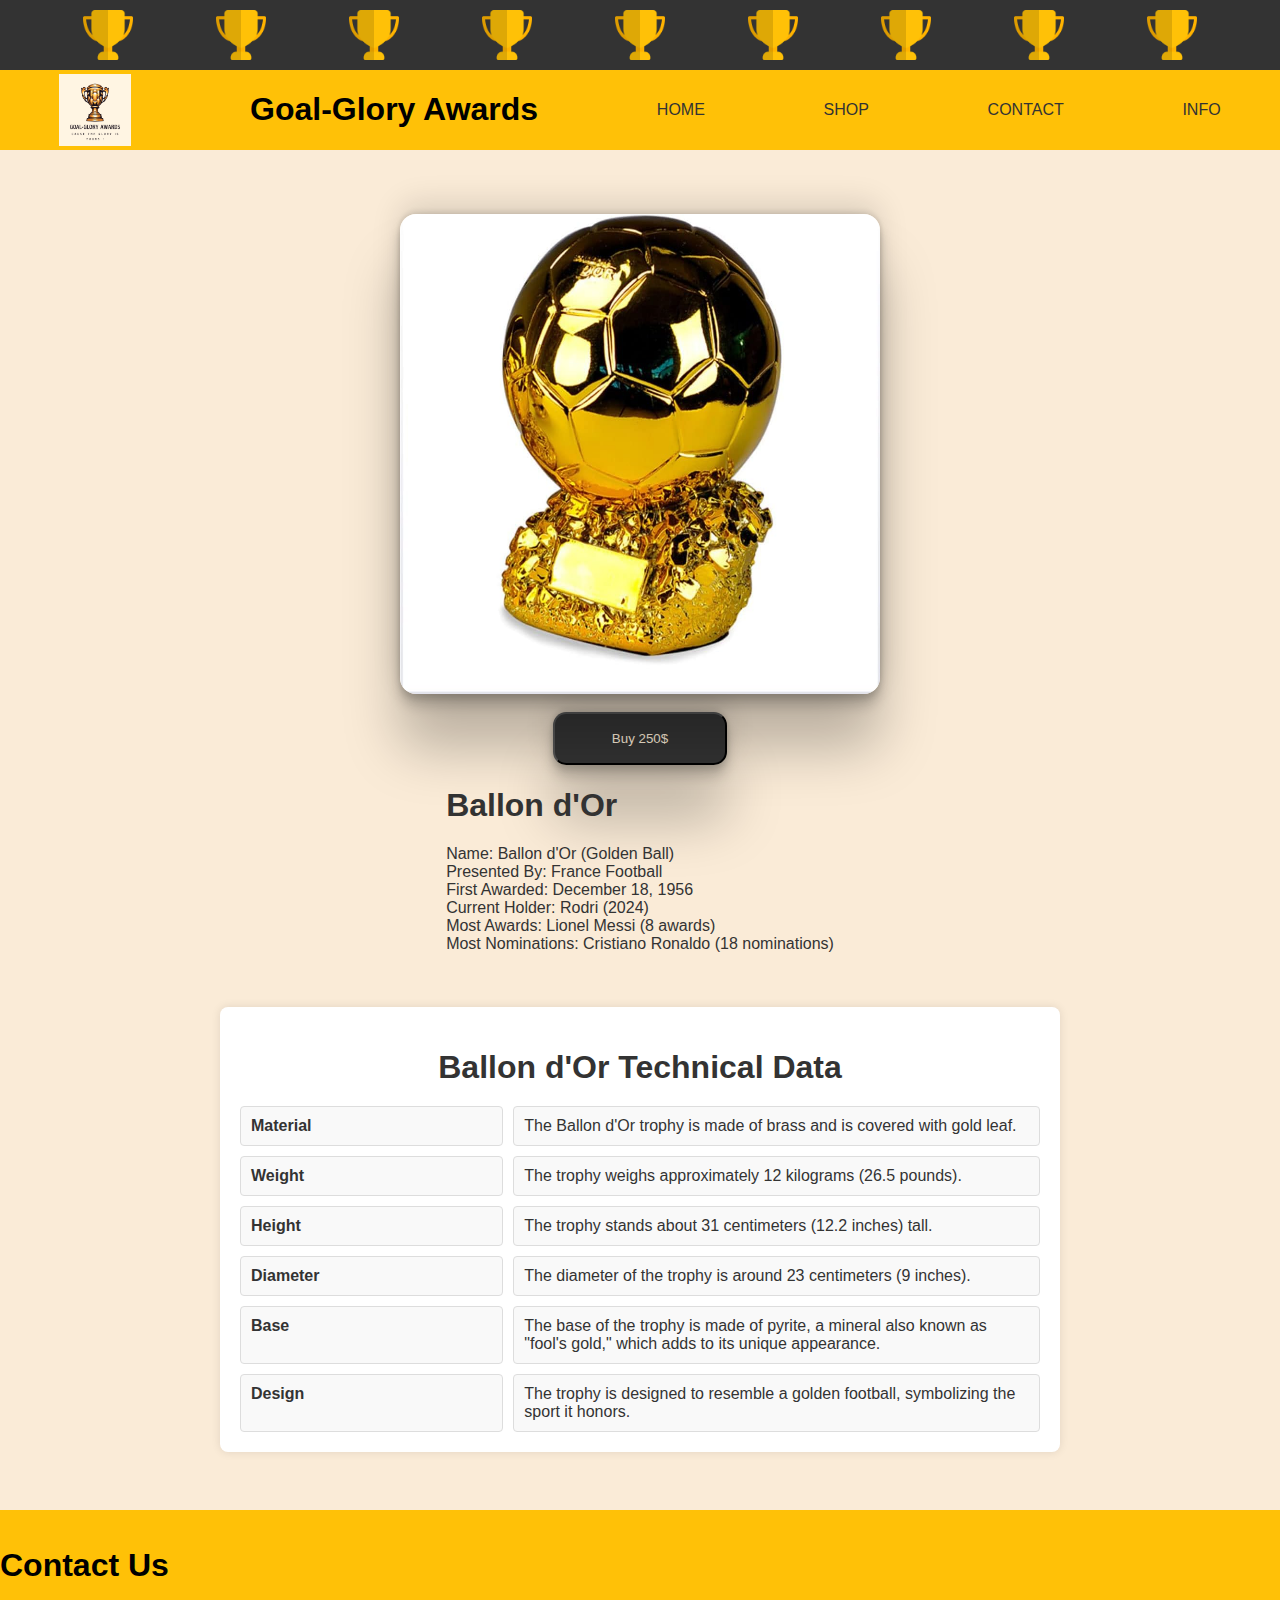
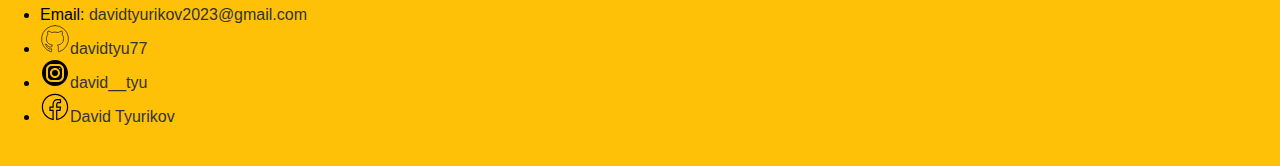
<file: ballon-dor.html>
<!DOCTYPE html>
<html lang="en">

<head>
    <meta charset="UTF-8">
    <meta name="viewport" content="width=device-width, initial-scale=1.0">
    <title>Document</title>
    <link rel="stylesheet" href="ballon-dor.css">
</head>

<body class="body-ballon-dor">
    <nav class="navbar"> <img src="./images/trophy.png" alt="Trophy Logo"> <img src="./images/trophy.png"
            alt="Trophy Logo"> <img src="./images/trophy.png" alt="Trophy Logo"> <img src="./images/trophy.png"
            alt="Trophy Logo"> <img src="./images/trophy.png" alt="Trophy Logo"> <img src="./images/trophy.png"
            alt="Trophy Logo"> <img src="./images/trophy.png" alt="Trophy Logo">
        <img src="./images/trophy.png" alt="Trophy Logo"> <img src="./images/trophy.png" alt="Trophy Logo">
    </nav>
    <nav class="navbar-pages">
        <img src="./images/goal-glory awards.png" alt="Goal-Glory Logo" class="logo-img">
        <h1 class="heading">Goal-Glory Awards</h1>
        <a href="./index.html">HOME</a><a href="./index.html#shop">SHOP</a><a href="#contact">CONTACT</a><a
            href="./info.html">INFO</a>
    </nav>
    <div class="ballon-dor-product-page">
        <img src="./images/61wjlT3EXQL._AC_SL1000_.jpg" alt="Ballon Dor Picture" class="ballon-dor-picture">
        <br>
        <button>Buy 250$</button>
        <div class="review-ballon-dor">
            <h1>Ballon d'Or</h1>
            <p>Name: Ballon d'Or (Golden Ball)
                <br>
                Presented By: France Football
                <br>
                First Awarded: December 18, 1956
                <br>
                Current Holder: Rodri (2024)
                <br>
                Most Awards: Lionel Messi (8 awards)
                <br>
                Most Nominations: Cristiano Ronaldo (18 nominations)
            </p>
        </div>
        <br>
        <div class="grid-state">
            <h1>Ballon d'Or Technical Data</h1>
            <div class="grid-table">
                <div class="grid-item"><strong>Material</strong></div>
                <div class="grid-item">The Ballon d'Or trophy is made of brass and is covered with gold leaf.</div>
                <div class="grid-item"><strong>Weight</strong></div>
                <div class="grid-item">The trophy weighs approximately 12 kilograms (26.5 pounds).</div>
                <div class="grid-item"><strong>Height</strong></div>
                <div class="grid-item">The trophy stands about 31 centimeters (12.2 inches) tall.</div>
                <div class="grid-item"><strong>Diameter</strong></div>
                <div class="grid-item">The diameter of the trophy is around 23 centimeters (9 inches).</div>
                <div class="grid-item"><strong>Base</strong></div>
                <div class="grid-item">The base of the trophy is made of pyrite, a mineral also known as "fool's
                    gold," which adds to its unique appearance.</div>
                <div class="grid-item"><strong>Design</strong></div>
                <div class="grid-item">The trophy is designed to resemble a golden football, symbolizing the sport
                    it honors.</div>
            </div>
        </div>
    </div>
    <footer>
        <div class="footer-social">
            <h1 id="contact">Contact Us</h1>
            <ul class="social-links">
                <li>Email: <a href="mailto:davidtyurikov2023@gmail.com">davidtyurikov2023@gmail.com</a></li>
                <li><a href="https://github.com/davidtyu77"><svg width="30px" height="30px" viewBox="0 0 48 48"
                            id="Layer_2" data-name="Layer 2" xmlns="http://www.w3.org/2000/svg">
                            <defs>
                                <style>
                                    .cls-1 {
                                        fill: none;
                                        stroke: #000000;
                                        stroke-linecap: round;
                                        stroke-linejoin: round;
                                        fill-rule: evenodd;
                                    }
                                </style>
                            </defs>
                            <path class="cls-1"
                                d="M24,2.5a21.5,21.5,0,0,0-6.8,41.9c1.08.2,1.47-.46,1.47-1s0-1.86,0-3.65c-6,1.3-7.24-2.88-7.24-2.88A5.7,5.7,0,0,0,9,33.68c-1.95-1.33.15-1.31.15-1.31a4.52,4.52,0,0,1,3.29,2.22c1.92,3.29,5,2.34,6.26,1.79a4.61,4.61,0,0,1,1.37-2.88c-4.78-.54-9.8-2.38-9.8-10.62a8.29,8.29,0,0,1,2.22-5.77,7.68,7.68,0,0,1,.21-5.69s1.8-.58,5.91,2.2a20.46,20.46,0,0,1,10.76,0c4.11-2.78,5.91-2.2,5.91-2.2a7.74,7.74,0,0,1,.21,5.69,8.28,8.28,0,0,1,2.21,5.77c0,8.26-5,10.07-9.81,10.61a5.12,5.12,0,0,1,1.46,4c0,2.87,0,5.19,0,5.9s.39,1.24,1.48,1A21.5,21.5,0,0,0,24,2.5" />
                        </svg>davidtyu77</a></li>
                <li><a href="https://www.instagram.com/david__tyu/"><svg xmlns="http://www.w3.org/2000/svg"
                            viewBox="0 0 30 30" width="30px" height="30px">
                            <path
                                d="M 15 2 C 7.832 2 2 7.832 2 15 C 2 22.168 7.832 28 15 28 C 22.168 28 28 22.168 28 15 C 28 7.832 22.168 2 15 2 z M 11.666016 6 L 18.332031 6 C 21.457031 6 24 8.5420156 24 11.666016 L 24 18.332031 C 24 21.457031 21.457984 24 18.333984 24 L 11.667969 24 C 8.5429688 24 6 21.457984 6 18.333984 L 6 11.667969 C 6 8.5429688 8.5420156 6 11.666016 6 z M 11.666016 8 C 9.6450156 8 8 9.6459688 8 11.667969 L 8 18.333984 C 8 20.354984 9.6459688 22 11.667969 22 L 18.333984 22 C 20.354984 22 22 20.354031 22 18.332031 L 22 11.666016 C 22 9.6450156 20.354031 8 18.332031 8 L 11.666016 8 z M 19.667969 9.6660156 C 20.035969 9.6660156 20.333984 9.9640312 20.333984 10.332031 C 20.333984 10.700031 20.035969 11 19.667969 11 C 19.299969 11 19 10.700031 19 10.332031 C 19 9.9640312 19.299969 9.6660156 19.667969 9.6660156 z M 15 10 C 17.757 10 20 12.243 20 15 C 20 17.757 17.757 20 15 20 C 12.243 20 10 17.757 10 15 C 10 12.243 12.243 10 15 10 z M 15 12 A 3 3 0 0 0 15 18 A 3 3 0 0 0 15 12 z" />
                        </svg>david__tyu</a></li>
                <li><a href="https://www.facebook.com/david.tyurikov"><svg xmlns="http://www.w3.org/2000/svg"
                            viewBox="0 0 50 50" width="30px" height="30px">
                            <path
                                d="M 25 3 C 12.861562 3 3 12.861562 3 25 C 3 36.019135 11.127533 45.138355 21.712891 46.728516 L 22.861328 46.902344 L 22.861328 29.566406 L 17.664062 29.566406 L 17.664062 26.046875 L 22.861328 26.046875 L 22.861328 21.373047 C 22.861328 18.494965 23.551973 16.599417 24.695312 15.410156 C 25.838652 14.220896 27.528004 13.621094 29.878906 13.621094 C 31.758714 13.621094 32.490022 13.734993 33.185547 13.820312 L 33.185547 16.701172 L 30.738281 16.701172 C 29.349697 16.701172 28.210449 17.475903 27.619141 18.507812 C 27.027832 19.539724 26.84375 20.771816 26.84375 22.027344 L 26.84375 26.044922 L 32.966797 26.044922 L 32.421875 29.564453 L 26.84375 29.564453 L 26.84375 46.929688 L 27.978516 46.775391 C 38.71434 45.319366 47 36.126845 47 25 C 47 12.861562 37.138438 3 25 3 z M 25 5 C 36.057562 5 45 13.942438 45 25 C 45 34.729791 38.035799 42.731796 28.84375 44.533203 L 28.84375 31.564453 L 34.136719 31.564453 L 35.298828 24.044922 L 28.84375 24.044922 L 28.84375 22.027344 C 28.84375 20.989871 29.033574 20.060293 29.353516 19.501953 C 29.673457 18.943614 29.981865 18.701172 30.738281 18.701172 L 35.185547 18.701172 L 35.185547 12.009766 L 34.318359 11.892578 C 33.718567 11.811418 32.349197 11.621094 29.878906 11.621094 C 27.175808 11.621094 24.855567 12.357448 23.253906 14.023438 C 21.652246 15.689426 20.861328 18.170128 20.861328 21.373047 L 20.861328 24.046875 L 15.664062 24.046875 L 15.664062 31.566406 L 20.861328 31.566406 L 20.861328 44.470703 C 11.816995 42.554813 5 34.624447 5 25 C 5 13.942438 13.942438 5 25 5 z" />
                        </svg>David Tyurikov</a></li>
            </ul>
        </div>
    </footer>
</body>

</html>
</file>
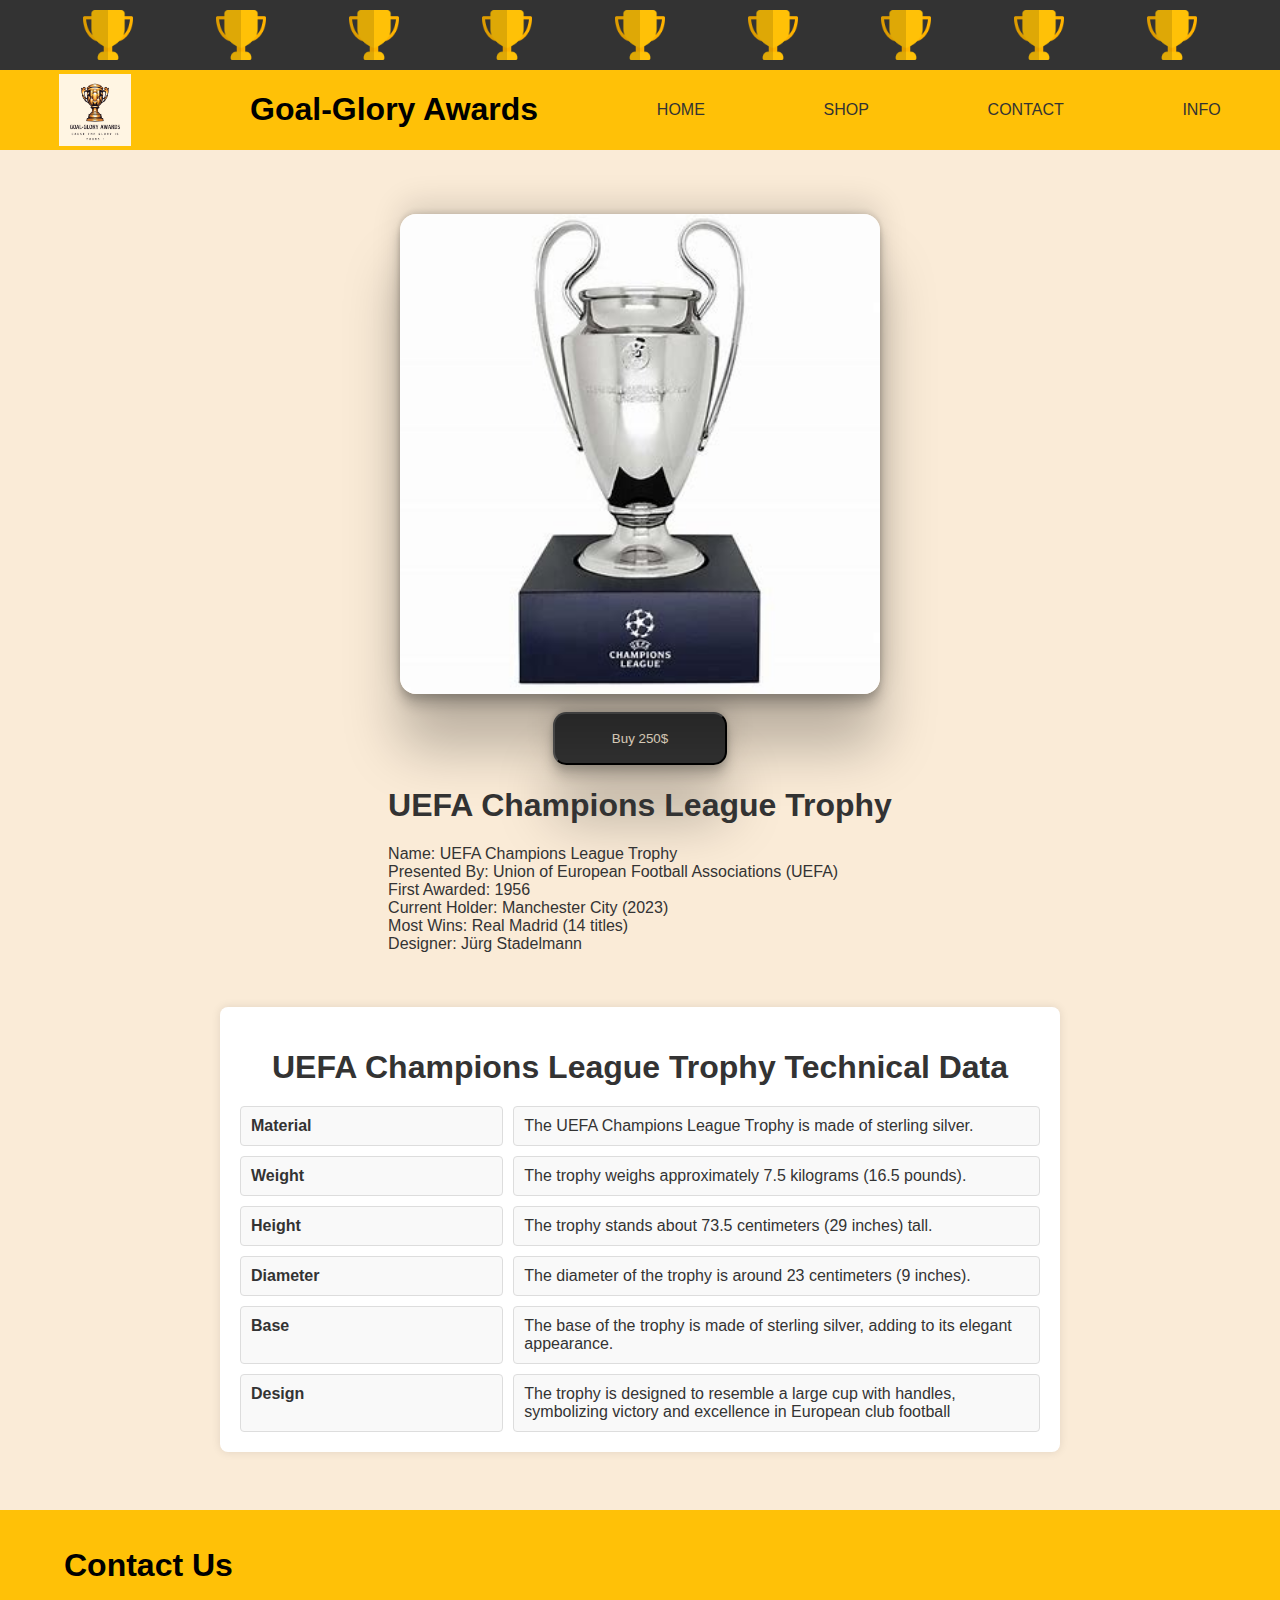
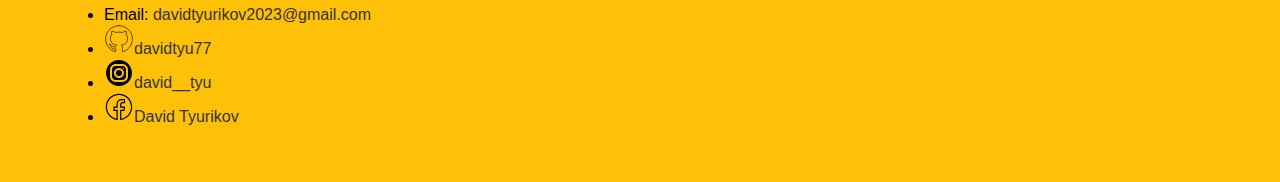
<file: champion-league.html>
<!DOCTYPE html>
<html lang="en">

<head>
    <meta charset="UTF-8">
    <meta name="viewport" content="width=device-width, initial-scale=1.0">
    <title>Document</title>
    <link rel="stylesheet" href="champion-league.css">
</head>

<body class="body-champion-league">
    <nav class="navbar"> <img src="./images/trophy.png" alt="Trophy Logo"> <img src="./images/trophy.png"
            alt="Trophy Logo"> <img src="./images/trophy.png" alt="Trophy Logo"> <img src="./images/trophy.png"
            alt="Trophy Logo"> <img src="./images/trophy.png" alt="Trophy Logo"> <img src="./images/trophy.png"
            alt="Trophy Logo"> <img src="./images/trophy.png" alt="Trophy Logo">
        <img src="./images/trophy.png" alt="Trophy Logo"> <img src="./images/trophy.png" alt="Trophy Logo">
    </nav>
    <nav class="navbar-pages">
        <img src="./images/goal-glory awards.png" alt="Goal-Glory Logo" class="logo-img">
        <h1 class="heading">Goal-Glory Awards</h1>
        <a href="./index.html">HOME</a><a href="./index.html#shop">SHOP</a><a href="#contact">CONTACT</a><a
            href="./info.html">INFO</a>
    </nav>
    <div class="champion-league-product-page">
        <img src="./images/OIP.jpg" alt="champion-league Picture" class="champion-league-picture">
        <br>
        <button>Buy 250$</button>
        <div class="review-champion-league">
            <h1>UEFA Champions League Trophy</h1>
            <p>
                Name: UEFA Champions League Trophy
                <br>
                Presented By: Union of European Football Associations (UEFA)
                <br>
                First Awarded: 1956
                <br>
                Current Holder: Manchester City (2023)
                <br>
                Most Wins: Real Madrid (14 titles)
                <br>
                Designer: Jürg Stadelmann
            </p>
        </div>
        <br>
        <div class="grid-state">
            <h1>UEFA Champions League Trophy Technical Data</h1>
            <div class="grid-table">
                <div class="grid-item"><strong>Material</strong></div>
                <div class="grid-item">The UEFA Champions League Trophy is made of sterling silver.</div>
                <div class="grid-item"><strong>Weight</strong></div>
                <div class="grid-item">The trophy weighs approximately 7.5 kilograms (16.5 pounds).</div>
                <div class="grid-item"><strong>Height</strong></div>
                <div class="grid-item">The trophy stands about 73.5 centimeters (29 inches) tall.</div>
                <div class="grid-item"><strong>Diameter</strong></div>
                <div class="grid-item">The diameter of the trophy is around 23 centimeters (9 inches).</div>
                <div class="grid-item"><strong>Base</strong></div>
                <div class="grid-item">The base of the trophy is made of sterling silver, adding to its elegant
                    appearance.</div>
                <div class="grid-item"><strong>Design</strong></div>
                <div class="grid-item">The trophy is designed to resemble a large cup with handles, symbolizing victory
                    and excellence in European club football
                </div>
            </div>
        </div>
    </div>
    <footer>
        <div class="footer-social">
            <h1 id="contact">Contact Us</h1>
            <ul class="social-links">
                <li>Email: <a href="mailto:davidtyurikov2023@gmail.com">davidtyurikov2023@gmail.com</a></li>
                <li><a href="https://github.com/davidtyu77"><svg width="30px" height="30px" viewBox="0 0 48 48"
                            id="Layer_2" data-name="Layer 2" xmlns="http://www.w3.org/2000/svg">
                            <defs>
                                <style>
                                    .cls-1 {
                                        fill: none;
                                        stroke: #000000;
                                        stroke-linecap: round;
                                        stroke-linejoin: round;
                                        fill-rule: evenodd;
                                    }
                                </style>
                            </defs>
                            <path class="cls-1"
                                d="M24,2.5a21.5,21.5,0,0,0-6.8,41.9c1.08.2,1.47-.46,1.47-1s0-1.86,0-3.65c-6,1.3-7.24-2.88-7.24-2.88A5.7,5.7,0,0,0,9,33.68c-1.95-1.33.15-1.31.15-1.31a4.52,4.52,0,0,1,3.29,2.22c1.92,3.29,5,2.34,6.26,1.79a4.61,4.61,0,0,1,1.37-2.88c-4.78-.54-9.8-2.38-9.8-10.62a8.29,8.29,0,0,1,2.22-5.77,7.68,7.68,0,0,1,.21-5.69s1.8-.58,5.91,2.2a20.46,20.46,0,0,1,10.76,0c4.11-2.78,5.91-2.2,5.91-2.2a7.74,7.74,0,0,1,.21,5.69,8.28,8.28,0,0,1,2.21,5.77c0,8.26-5,10.07-9.81,10.61a5.12,5.12,0,0,1,1.46,4c0,2.87,0,5.19,0,5.9s.39,1.24,1.48,1A21.5,21.5,0,0,0,24,2.5" />
                        </svg>davidtyu77</a></li>
                <li><a href="https://www.instagram.com/david__tyu/"><svg xmlns="http://www.w3.org/2000/svg"
                            viewBox="0 0 30 30" width="30px" height="30px">
                            <path
                                d="M 15 2 C 7.832 2 2 7.832 2 15 C 2 22.168 7.832 28 15 28 C 22.168 28 28 22.168 28 15 C 28 7.832 22.168 2 15 2 z M 11.666016 6 L 18.332031 6 C 21.457031 6 24 8.5420156 24 11.666016 L 24 18.332031 C 24 21.457031 21.457984 24 18.333984 24 L 11.667969 24 C 8.5429688 24 6 21.457984 6 18.333984 L 6 11.667969 C 6 8.5429688 8.5420156 6 11.666016 6 z M 11.666016 8 C 9.6450156 8 8 9.6459688 8 11.667969 L 8 18.333984 C 8 20.354984 9.6459688 22 11.667969 22 L 18.333984 22 C 20.354984 22 22 20.354031 22 18.332031 L 22 11.666016 C 22 9.6450156 20.354031 8 18.332031 8 L 11.666016 8 z M 19.667969 9.6660156 C 20.035969 9.6660156 20.333984 9.9640312 20.333984 10.332031 C 20.333984 10.700031 20.035969 11 19.667969 11 C 19.299969 11 19 10.700031 19 10.332031 C 19 9.9640312 19.299969 9.6660156 19.667969 9.6660156 z M 15 10 C 17.757 10 20 12.243 20 15 C 20 17.757 17.757 20 15 20 C 12.243 20 10 17.757 10 15 C 10 12.243 12.243 10 15 10 z M 15 12 A 3 3 0 0 0 15 18 A 3 3 0 0 0 15 12 z" />
                        </svg>david__tyu</a></li>
                <li><a href="https://www.facebook.com/david.tyurikov"><svg xmlns="http://www.w3.org/2000/svg"
                            viewBox="0 0 50 50" width="30px" height="30px">
                            <path
                                d="M 25 3 C 12.861562 3 3 12.861562 3 25 C 3 36.019135 11.127533 45.138355 21.712891 46.728516 L 22.861328 46.902344 L 22.861328 29.566406 L 17.664062 29.566406 L 17.664062 26.046875 L 22.861328 26.046875 L 22.861328 21.373047 C 22.861328 18.494965 23.551973 16.599417 24.695312 15.410156 C 25.838652 14.220896 27.528004 13.621094 29.878906 13.621094 C 31.758714 13.621094 32.490022 13.734993 33.185547 13.820312 L 33.185547 16.701172 L 30.738281 16.701172 C 29.349697 16.701172 28.210449 17.475903 27.619141 18.507812 C 27.027832 19.539724 26.84375 20.771816 26.84375 22.027344 L 26.84375 26.044922 L 32.966797 26.044922 L 32.421875 29.564453 L 26.84375 29.564453 L 26.84375 46.929688 L 27.978516 46.775391 C 38.71434 45.319366 47 36.126845 47 25 C 47 12.861562 37.138438 3 25 3 z M 25 5 C 36.057562 5 45 13.942438 45 25 C 45 34.729791 38.035799 42.731796 28.84375 44.533203 L 28.84375 31.564453 L 34.136719 31.564453 L 35.298828 24.044922 L 28.84375 24.044922 L 28.84375 22.027344 C 28.84375 20.989871 29.033574 20.060293 29.353516 19.501953 C 29.673457 18.943614 29.981865 18.701172 30.738281 18.701172 L 35.185547 18.701172 L 35.185547 12.009766 L 34.318359 11.892578 C 33.718567 11.811418 32.349197 11.621094 29.878906 11.621094 C 27.175808 11.621094 24.855567 12.357448 23.253906 14.023438 C 21.652246 15.689426 20.861328 18.170128 20.861328 21.373047 L 20.861328 24.046875 L 15.664062 24.046875 L 15.664062 31.566406 L 20.861328 31.566406 L 20.861328 44.470703 C 11.816995 42.554813 5 34.624447 5 25 C 5 13.942438 13.942438 5 25 5 z" />
                        </svg>David Tyurikov</a></li>
            </ul>
        </div>
    </footer>
</body>

</html>
</file>
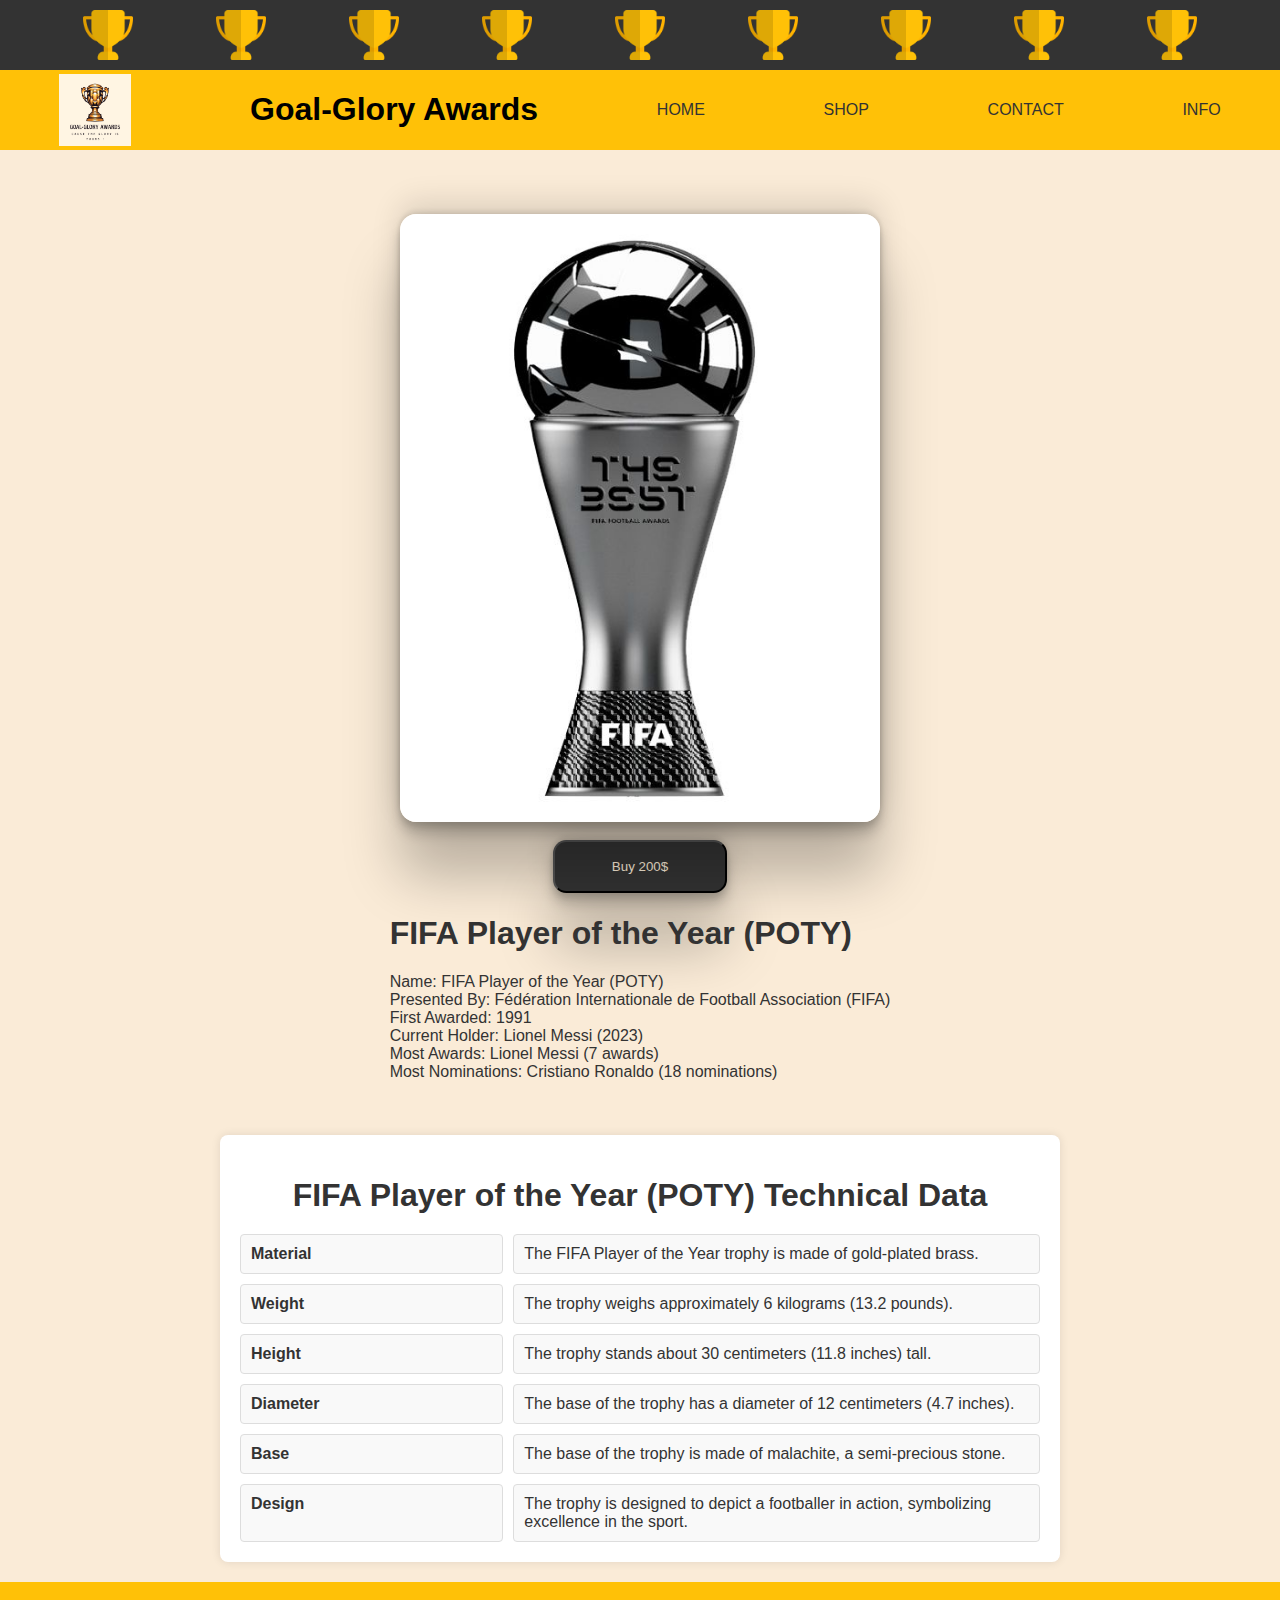
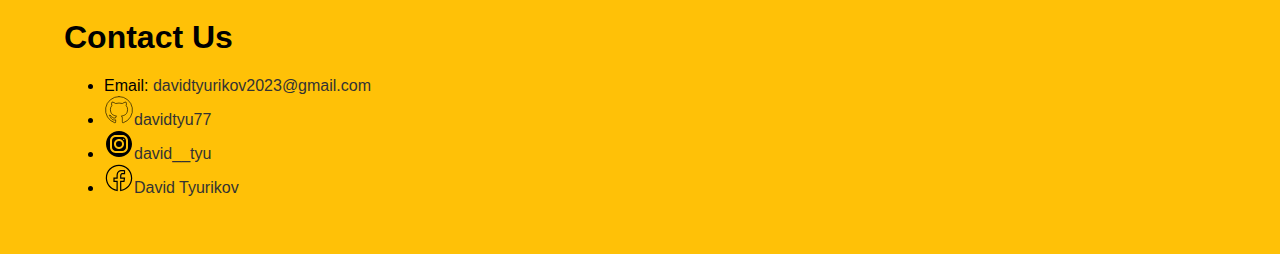
<file: fifa.html>
<!DOCTYPE html>
<html lang="en">

<head>
    <meta charset="UTF-8">
    <meta name="viewport" content="width=device-width, initial-scale=1.0">
    <title>Document</title>
    <link rel="stylesheet" href="fifa.css">
</head>

<body class="body-fifa">
    <nav class="navbar"> <img src="./images/trophy.png" alt="Trophy Logo"> <img src="./images/trophy.png"
            alt="Trophy Logo"> <img src="./images/trophy.png" alt="Trophy Logo"> <img src="./images/trophy.png"
            alt="Trophy Logo"> <img src="./images/trophy.png" alt="Trophy Logo"> <img src="./images/trophy.png"
            alt="Trophy Logo"> <img src="./images/trophy.png" alt="Trophy Logo">
        <img src="./images/trophy.png" alt="Trophy Logo"> <img src="./images/trophy.png" alt="Trophy Logo">
    </nav>
    <nav class="navbar-pages">
        <img src="./images/goal-glory awards.png" alt="Goal-Glory Logo" class="logo-img">
        <h1 class="heading">Goal-Glory Awards</h1>
        <a href="./index.html">HOME</a><a href="./index.html#shop">SHOP</a><a href="#contact">CONTACT</a><a
            href="./info.html">INFO</a>
    </nav>
    <div class="fifa-product-page">
        <img src="./images/R.jpg" alt="fifa Picture" class="fifa-picture">
        <br>
        <button>Buy 200$</button>
        <div class="review-fifa">
            <h1>FIFA Player of the Year (POTY)</h1>
            <p>
                Name: FIFA Player of the Year (POTY)
                <br>
                Presented By: Fédération Internationale de Football Association (FIFA)
                <br>
                First Awarded: 1991
                <br>
                Current Holder: Lionel Messi (2023)
                <br>
                Most Awards: Lionel Messi (7 awards)
                <br>
                Most Nominations: Cristiano Ronaldo (18 nominations)
            </p>
        </div>
        <br>
        <div class="grid-state">
            <h1>FIFA Player of the Year (POTY) Technical Data</h1>
            <div class="grid-table">
                <div class="grid-item"><strong>Material</strong></div>
                <div class="grid-item">The FIFA Player of the Year trophy is made of gold-plated brass.</div>
                <div class="grid-item"><strong>Weight</strong></div>
                <div class="grid-item">The trophy weighs approximately 6 kilograms (13.2 pounds).</div>
                <div class="grid-item"><strong>Height</strong></div>
                <div class="grid-item">The trophy stands about 30 centimeters (11.8 inches) tall.</div>
                <div class="grid-item"><strong>Diameter</strong></div>
                <div class="grid-item">The base of the trophy has a diameter of 12 centimeters (4.7 inches).</div>
                <div class="grid-item"><strong>Base</strong></div>
                <div class="grid-item">The base of the trophy is made of malachite, a semi-precious stone.</div>
                <div class="grid-item"><strong>Design</strong></div>
                <div class="grid-item">The trophy is designed to depict a footballer in action, symbolizing excellence
                    in the sport.</div>
            </div>
        </div>
    </div>
    <footer>
        <div class="footer-social">
            <h1 id="contact">Contact Us</h1>
            <ul class="social-links">
                <li>Email: <a href="mailto:davidtyurikov2023@gmail.com">davidtyurikov2023@gmail.com</a></li>
                <li><a href="https://github.com/davidtyu77"><svg width="30px" height="30px" viewBox="0 0 48 48"
                            id="Layer_2" data-name="Layer 2" xmlns="http://www.w3.org/2000/svg">
                            <defs>
                                <style>
                                    .cls-1 {
                                        fill: none;
                                        stroke: #000000;
                                        stroke-linecap: round;
                                        stroke-linejoin: round;
                                        fill-rule: evenodd;
                                    }
                                </style>
                            </defs>
                            <path class="cls-1"
                                d="M24,2.5a21.5,21.5,0,0,0-6.8,41.9c1.08.2,1.47-.46,1.47-1s0-1.86,0-3.65c-6,1.3-7.24-2.88-7.24-2.88A5.7,5.7,0,0,0,9,33.68c-1.95-1.33.15-1.31.15-1.31a4.52,4.52,0,0,1,3.29,2.22c1.92,3.29,5,2.34,6.26,1.79a4.61,4.61,0,0,1,1.37-2.88c-4.78-.54-9.8-2.38-9.8-10.62a8.29,8.29,0,0,1,2.22-5.77,7.68,7.68,0,0,1,.21-5.69s1.8-.58,5.91,2.2a20.46,20.46,0,0,1,10.76,0c4.11-2.78,5.91-2.2,5.91-2.2a7.74,7.74,0,0,1,.21,5.69,8.28,8.28,0,0,1,2.21,5.77c0,8.26-5,10.07-9.81,10.61a5.12,5.12,0,0,1,1.46,4c0,2.87,0,5.19,0,5.9s.39,1.24,1.48,1A21.5,21.5,0,0,0,24,2.5" />
                        </svg>davidtyu77</a></li>
                <li><a href="https://www.instagram.com/david__tyu/"><svg xmlns="http://www.w3.org/2000/svg"
                            viewBox="0 0 30 30" width="30px" height="30px">
                            <path
                                d="M 15 2 C 7.832 2 2 7.832 2 15 C 2 22.168 7.832 28 15 28 C 22.168 28 28 22.168 28 15 C 28 7.832 22.168 2 15 2 z M 11.666016 6 L 18.332031 6 C 21.457031 6 24 8.5420156 24 11.666016 L 24 18.332031 C 24 21.457031 21.457984 24 18.333984 24 L 11.667969 24 C 8.5429688 24 6 21.457984 6 18.333984 L 6 11.667969 C 6 8.5429688 8.5420156 6 11.666016 6 z M 11.666016 8 C 9.6450156 8 8 9.6459688 8 11.667969 L 8 18.333984 C 8 20.354984 9.6459688 22 11.667969 22 L 18.333984 22 C 20.354984 22 22 20.354031 22 18.332031 L 22 11.666016 C 22 9.6450156 20.354031 8 18.332031 8 L 11.666016 8 z M 19.667969 9.6660156 C 20.035969 9.6660156 20.333984 9.9640312 20.333984 10.332031 C 20.333984 10.700031 20.035969 11 19.667969 11 C 19.299969 11 19 10.700031 19 10.332031 C 19 9.9640312 19.299969 9.6660156 19.667969 9.6660156 z M 15 10 C 17.757 10 20 12.243 20 15 C 20 17.757 17.757 20 15 20 C 12.243 20 10 17.757 10 15 C 10 12.243 12.243 10 15 10 z M 15 12 A 3 3 0 0 0 15 18 A 3 3 0 0 0 15 12 z" />
                        </svg>david__tyu</a></li>
                <li><a href="https://www.facebook.com/david.tyurikov"><svg xmlns="http://www.w3.org/2000/svg"
                            viewBox="0 0 50 50" width="30px" height="30px">
                            <path
                                d="M 25 3 C 12.861562 3 3 12.861562 3 25 C 3 36.019135 11.127533 45.138355 21.712891 46.728516 L 22.861328 46.902344 L 22.861328 29.566406 L 17.664062 29.566406 L 17.664062 26.046875 L 22.861328 26.046875 L 22.861328 21.373047 C 22.861328 18.494965 23.551973 16.599417 24.695312 15.410156 C 25.838652 14.220896 27.528004 13.621094 29.878906 13.621094 C 31.758714 13.621094 32.490022 13.734993 33.185547 13.820312 L 33.185547 16.701172 L 30.738281 16.701172 C 29.349697 16.701172 28.210449 17.475903 27.619141 18.507812 C 27.027832 19.539724 26.84375 20.771816 26.84375 22.027344 L 26.84375 26.044922 L 32.966797 26.044922 L 32.421875 29.564453 L 26.84375 29.564453 L 26.84375 46.929688 L 27.978516 46.775391 C 38.71434 45.319366 47 36.126845 47 25 C 47 12.861562 37.138438 3 25 3 z M 25 5 C 36.057562 5 45 13.942438 45 25 C 45 34.729791 38.035799 42.731796 28.84375 44.533203 L 28.84375 31.564453 L 34.136719 31.564453 L 35.298828 24.044922 L 28.84375 24.044922 L 28.84375 22.027344 C 28.84375 20.989871 29.033574 20.060293 29.353516 19.501953 C 29.673457 18.943614 29.981865 18.701172 30.738281 18.701172 L 35.185547 18.701172 L 35.185547 12.009766 L 34.318359 11.892578 C 33.718567 11.811418 32.349197 11.621094 29.878906 11.621094 C 27.175808 11.621094 24.855567 12.357448 23.253906 14.023438 C 21.652246 15.689426 20.861328 18.170128 20.861328 21.373047 L 20.861328 24.046875 L 15.664062 24.046875 L 15.664062 31.566406 L 20.861328 31.566406 L 20.861328 44.470703 C 11.816995 42.554813 5 34.624447 5 25 C 5 13.942438 13.942438 5 25 5 z" />
                        </svg>David Tyurikov</a></li>
            </ul>
        </div>
    </footer>
</body>

</html>
</file>
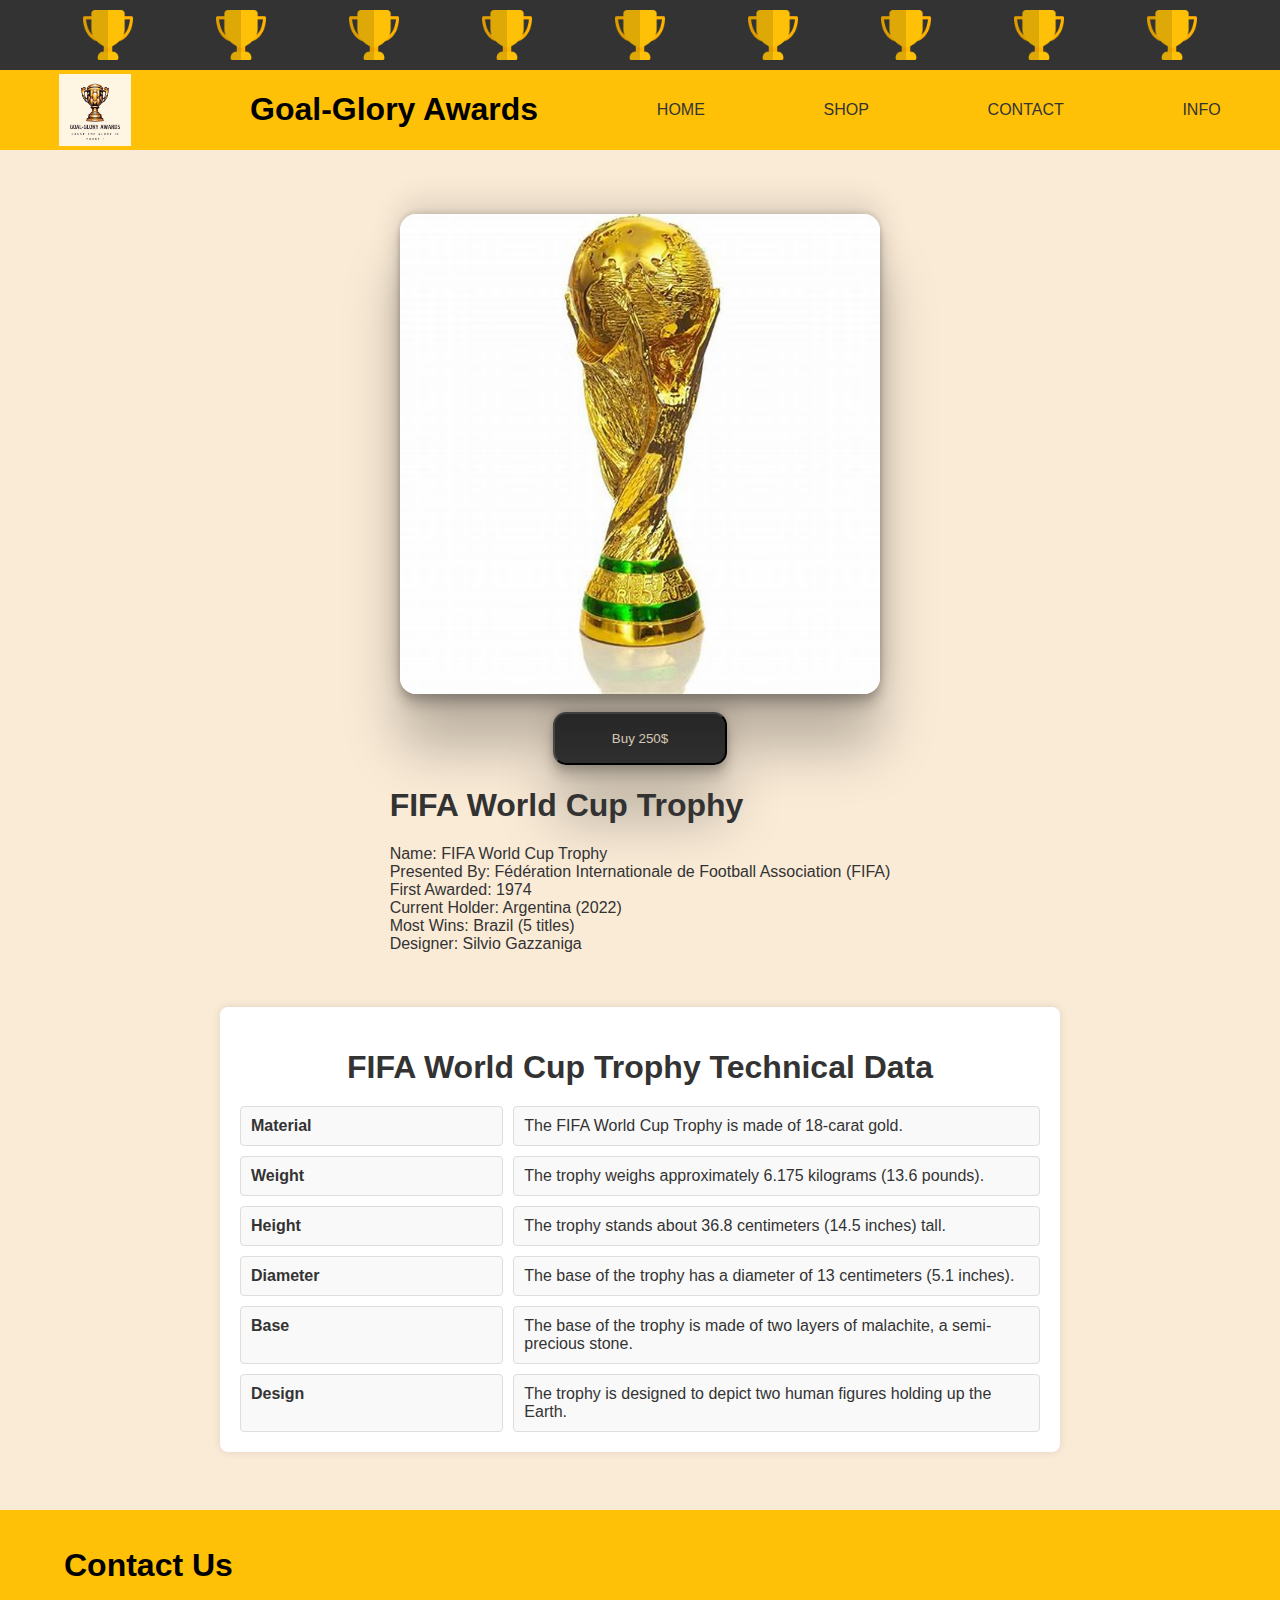
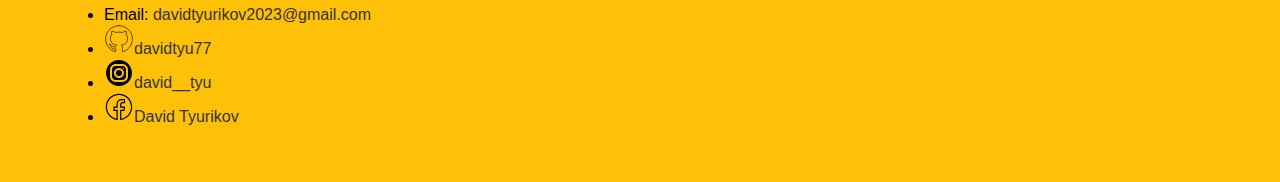
<file: world-cup.html>
<!DOCTYPE html>
<html lang="en">

<head>
    <meta charset="UTF-8">
    <meta name="viewport" content="width=device-width, initial-scale=1.0">
    <title>Document</title>
    <link rel="stylesheet" href="worldCup.css">
</head>

<body class="body-world-cup">
    <nav class="navbar"> <img src="./images/trophy.png" alt="Trophy Logo"> <img src="./images/trophy.png"
            alt="Trophy Logo"> <img src="./images/trophy.png" alt="Trophy Logo"> <img src="./images/trophy.png"
            alt="Trophy Logo"> <img src="./images/trophy.png" alt="Trophy Logo"> <img src="./images/trophy.png"
            alt="Trophy Logo"> <img src="./images/trophy.png" alt="Trophy Logo">
        <img src="./images/trophy.png" alt="Trophy Logo"> <img src="./images/trophy.png" alt="Trophy Logo">
    </nav>
    <nav class="navbar-pages">
        <img src="./images/goal-glory awards.png" alt="Goal-Glory Logo" class="logo-img">
        <h1 class="heading">Goal-Glory Awards</h1>
        <a href="./index.html">HOME</a><a href="./index.html#shop">SHOP</a><a href="#contact">CONTACT</a><a
            href="./info.html">INFO</a>
    </nav>
    <div class="world-cup-product-page">
        <img src="./images/OIP (1).jpg" alt="World Cup Picture" class="world-cup-picture">
        <br>
        <button>Buy 250$</button>
        <div class="review-world-cup">
            <h1>FIFA World Cup Trophy</h1>
            <p>
                Name: FIFA World Cup Trophy
                <br>
                Presented By: Fédération Internationale de Football Association (FIFA)
                <br>
                First Awarded: 1974
                <br>
                Current Holder: Argentina (2022)
                <br>
                Most Wins: Brazil (5 titles)
                <br>
                Designer: Silvio Gazzaniga
            </p>

        </div>
        <br>
        <div class="grid-state">
            <h1>FIFA World Cup Trophy Technical Data</h1>
            <div class="grid-table">
                <div class="grid-item"><strong>Material</strong></div>
                <div class="grid-item">The FIFA World Cup Trophy is made of 18-carat gold.</div>
                <div class="grid-item"><strong>Weight</strong></div>
                <div class="grid-item">The trophy weighs approximately 6.175 kilograms (13.6 pounds).</div>
                <div class="grid-item"><strong>Height</strong></div>
                <div class="grid-item">The trophy stands about 36.8 centimeters (14.5 inches) tall.</div>
                <div class="grid-item"><strong>Diameter</strong></div>
                <div class="grid-item">The base of the trophy has a diameter of 13 centimeters (5.1 inches).</div>
                <div class="grid-item"><strong>Base</strong></div>
                <div class="grid-item">The base of the trophy is made of two layers of malachite, a semi-precious stone.
                </div>
                <div class="grid-item"><strong>Design</strong></div>
                <div class="grid-item">The trophy is designed to depict two human figures holding up the Earth.</div>
            </div>
        </div>
    </div>
    <footer>
        <div class="footer-social">
            <h1 id="contact">Contact Us</h1>
            <ul class="social-links">
                <li>Email: <a href="mailto:davidtyurikov2023@gmail.com">davidtyurikov2023@gmail.com</a></li>
                <li><a href="https://github.com/davidtyu77"><svg width="30px" height="30px" viewBox="0 0 48 48"
                            id="Layer_2" data-name="Layer 2" xmlns="http://www.w3.org/2000/svg">
                            <defs>
                                <style>
                                    .cls-1 {
                                        fill: none;
                                        stroke: #000000;
                                        stroke-linecap: round;
                                        stroke-linejoin: round;
                                        fill-rule: evenodd;
                                    }
                                </style>
                            </defs>
                            <path class="cls-1"
                                d="M24,2.5a21.5,21.5,0,0,0-6.8,41.9c1.08.2,1.47-.46,1.47-1s0-1.86,0-3.65c-6,1.3-7.24-2.88-7.24-2.88A5.7,5.7,0,0,0,9,33.68c-1.95-1.33.15-1.31.15-1.31a4.52,4.52,0,0,1,3.29,2.22c1.92,3.29,5,2.34,6.26,1.79a4.61,4.61,0,0,1,1.37-2.88c-4.78-.54-9.8-2.38-9.8-10.62a8.29,8.29,0,0,1,2.22-5.77,7.68,7.68,0,0,1,.21-5.69s1.8-.58,5.91,2.2a20.46,20.46,0,0,1,10.76,0c4.11-2.78,5.91-2.2,5.91-2.2a7.74,7.74,0,0,1,.21,5.69,8.28,8.28,0,0,1,2.21,5.77c0,8.26-5,10.07-9.81,10.61a5.12,5.12,0,0,1,1.46,4c0,2.87,0,5.19,0,5.9s.39,1.24,1.48,1A21.5,21.5,0,0,0,24,2.5" />
                        </svg>davidtyu77</a></li>
                <li><a href="https://www.instagram.com/david__tyu/"><svg xmlns="http://www.w3.org/2000/svg"
                            viewBox="0 0 30 30" width="30px" height="30px">
                            <path
                                d="M 15 2 C 7.832 2 2 7.832 2 15 C 2 22.168 7.832 28 15 28 C 22.168 28 28 22.168 28 15 C 28 7.832 22.168 2 15 2 z M 11.666016 6 L 18.332031 6 C 21.457031 6 24 8.5420156 24 11.666016 L 24 18.332031 C 24 21.457031 21.457984 24 18.333984 24 L 11.667969 24 C 8.5429688 24 6 21.457984 6 18.333984 L 6 11.667969 C 6 8.5429688 8.5420156 6 11.666016 6 z M 11.666016 8 C 9.6450156 8 8 9.6459688 8 11.667969 L 8 18.333984 C 8 20.354984 9.6459688 22 11.667969 22 L 18.333984 22 C 20.354984 22 22 20.354031 22 18.332031 L 22 11.666016 C 22 9.6450156 20.354031 8 18.332031 8 L 11.666016 8 z M 19.667969 9.6660156 C 20.035969 9.6660156 20.333984 9.9640312 20.333984 10.332031 C 20.333984 10.700031 20.035969 11 19.667969 11 C 19.299969 11 19 10.700031 19 10.332031 C 19 9.9640312 19.299969 9.6660156 19.667969 9.6660156 z M 15 10 C 17.757 10 20 12.243 20 15 C 20 17.757 17.757 20 15 20 C 12.243 20 10 17.757 10 15 C 10 12.243 12.243 10 15 10 z M 15 12 A 3 3 0 0 0 15 18 A 3 3 0 0 0 15 12 z" />
                        </svg>david__tyu</a></li>
                <li><a href="https://www.facebook.com/david.tyurikov"><svg xmlns="http://www.w3.org/2000/svg"
                            viewBox="0 0 50 50" width="30px" height="30px">
                            <path
                                d="M 25 3 C 12.861562 3 3 12.861562 3 25 C 3 36.019135 11.127533 45.138355 21.712891 46.728516 L 22.861328 46.902344 L 22.861328 29.566406 L 17.664062 29.566406 L 17.664062 26.046875 L 22.861328 26.046875 L 22.861328 21.373047 C 22.861328 18.494965 23.551973 16.599417 24.695312 15.410156 C 25.838652 14.220896 27.528004 13.621094 29.878906 13.621094 C 31.758714 13.621094 32.490022 13.734993 33.185547 13.820312 L 33.185547 16.701172 L 30.738281 16.701172 C 29.349697 16.701172 28.210449 17.475903 27.619141 18.507812 C 27.027832 19.539724 26.84375 20.771816 26.84375 22.027344 L 26.84375 26.044922 L 32.966797 26.044922 L 32.421875 29.564453 L 26.84375 29.564453 L 26.84375 46.929688 L 27.978516 46.775391 C 38.71434 45.319366 47 36.126845 47 25 C 47 12.861562 37.138438 3 25 3 z M 25 5 C 36.057562 5 45 13.942438 45 25 C 45 34.729791 38.035799 42.731796 28.84375 44.533203 L 28.84375 31.564453 L 34.136719 31.564453 L 35.298828 24.044922 L 28.84375 24.044922 L 28.84375 22.027344 C 28.84375 20.989871 29.033574 20.060293 29.353516 19.501953 C 29.673457 18.943614 29.981865 18.701172 30.738281 18.701172 L 35.185547 18.701172 L 35.185547 12.009766 L 34.318359 11.892578 C 33.718567 11.811418 32.349197 11.621094 29.878906 11.621094 C 27.175808 11.621094 24.855567 12.357448 23.253906 14.023438 C 21.652246 15.689426 20.861328 18.170128 20.861328 21.373047 L 20.861328 24.046875 L 15.664062 24.046875 L 15.664062 31.566406 L 20.861328 31.566406 L 20.861328 44.470703 C 11.816995 42.554813 5 34.624447 5 25 C 5 13.942438 13.942438 5 25 5 z" />
                        </svg>David Tyurikov</a></li>
            </ul>
        </div>
    </footer>
</body>

</html>
</file>
<file: ballon-dor.css>
body {
    margin: 0;
    padding: 0;
    font-family: 'Franklin Gothic Medium', 'Arial Narrow', Arial, sans-serif;
    width: 100vw;
    overflow-x: hidden;

    & a:link {
        color: #333;
    }

    & a:visited {
        color: #333;
    }
}

.navbar {
    display: flex;
    flex-wrap: wrap;
    justify-content: space-evenly;
    align-items: center;
    background-color: #333;
    padding: 10px;
}


.navbar img {
    height: 50px;
    width: 50px;
    margin: 0 10px;
    transition: transform 0s ease, box-shadow 0.6s ease, filter 0.6s ease;
}

.navbar img:hover {
    animation: rotateBack 0.6s ease forwards;
    box-shadow: 0 4px 8px rgba(0, 0, 0, 0.2);
    filter: brightness(1.2);
}

@keyframes rotateBack {
    0% {
        transform: scale(1) rotate(0deg);
    }

    25% {
        transform: scale(1.2) rotate(15deg);
    }

    50% {
        transform: scale(1.2) rotate(0deg);
    }

    75% {
        transform: scale(1.2) rotate(15deg);
    }

    100% {
        transform: scale(1) rotate(0deg);
    }
}

.heading {
    background-color: rgb(255, 193, 7);
    position: relative;

}

.logo-img {
    background-color: rgb(255, 193, 7);
    height: 4.5em;
    position: relative;
    transition: transform 0.5s ease;
}

.logo-img:hover {
    transform: rotate(360deg);

}

.navbar-pages {
    background-color: rgb(255, 193, 7);
    display: flex;
    align-items: center;
    position: sticky;
    top: -0.1em;
    z-index: 3;
    justify-content: space-around;
}

.navbar-pages a:hover {
    transform: scale(1.1);
    transition-duration: 0.2s;
}

.footer-social {
    margin: 0;
    padding-top: 1em;
    background-color: rgb(255, 193, 7);
    height: 15em;
}

.footer-container {
    margin-top: 0;
    background-color: rgb(255, 193, 7);

    & h1 {
        margin: 0;
    }
}

/*here is the ballon dor page*/

.ballon-dor-picture {
    border-radius: 1em;
    position: relative;
    width: 30em;
    height: 30em;
}

.ballon-dor-product-page {
    height: 81em;
    background-color: antiquewhite;
    color: #333;
    display: flex;
    justify-content: flex-start;
    flex-direction: column;
    align-items: center;
    padding-top: 4em;
}

.ballon-dor-product-page button {
    background-color: #333;
    color: antiquewhite;
    box-shadow: rgba(0, 0, 0, 0.25) 0px 54px 55px, rgba(0, 0, 0, 0.12) 0px -12px 30px, rgba(0, 0, 0, 0.12) 0px 4px 6px, rgba(0, 0, 0, 0.17) 0px 12px 13px, rgba(0, 0, 0, 0.09) 0px -3px 5px;
    width: 13em;
    border-radius: 1em;
    height: 4em;

}


.ballon-dor-product-page img {
    box-shadow: rgba(0, 0, 0, 0.25) 0px 54px 55px, rgba(0, 0, 0, 0.12) 0px -12px 30px, rgba(0, 0, 0, 0.12) 0px 4px 6px, rgba(0, 0, 0, 0.17) 0px 12px 13px, rgba(0, 0, 0, 0.09) 0px -3px 5px;
}


.grid-state {
    width: 80%;
    max-width: 800px;
    margin: 20px;
    padding: 20px;
    background-color: #fff;
    box-shadow: 0 0 10px rgba(0, 0, 0, 0.1);
    border-radius: 8px;
}

.grid-state h1 {
    text-align: center;
    margin-bottom: 20px;
}

.grid-table {
    display: grid;
    grid-template-columns: 1fr 2fr;
    gap: 10px;
}

.grid-item {
    padding: 10px;
    border: 1px solid #ddd;
    border-radius: 4px;
    background-color: #f9f9f9;
}

.review-ballon-dor {
    padding: 0;
    margin: 0;
    width: max-content;
}

.footer-container {
    margin-top: 0;
    background-color: rgb(255, 193, 7);

    & h1 {
        margin: 0;
    }
}

a {
    text-decoration: none;
}

@media (max-width: 768px) {
    body {
        font-size: 14px;
    }

    .container {
        padding: 0px;
    }

    .navbar img {
        margin-bottom: 10px;
    }

    .shop {
        display: flex;
        justify-content: space-evenly;
        flex-wrap: nowrap;
        flex-direction: column;
        align-items: center;
    }
}


@media (max-width: 480px) {
    body {
        font-size: 0.5em;
        width: 100%;
        overflow-x: hidden;
    }

    .navbar :nth-child(6),
    .navbar :nth-child(7),
    .navbar :nth-child(8),
    .navbar :nth-child(9) {
        display: none;
    }

    .navbar {
        height: 5em;
    }

    .footer-social {
        padding: 1em 4em;

    }

    .ballon-dor-product-page {
        height: 98em;
    }

    svg {
        height: 15px;
        width: 15px;
    }
}

@media (max-width: 320px) {

    svg {
        height: 10px;
        width: 10px;
    }

    .navbar :nth-child(5),
    .navbar :nth-child(6),
    .navbar :nth-child(7),
    .navbar :nth-child(8),
    .navbar :nth-child(9) {
        display: none;
    }
}
</file>
<file: champion-league.css>
body {
    margin: 0;
    padding: 0;
    font-family: 'Franklin Gothic Medium', 'Arial Narrow', Arial, sans-serif;
    width: 100vw;
    overflow-x: hidden;

    & a:link {
        color: #333;
    }

    & a:visited {
        color: #333;
    }
}

.navbar {
    display: flex;
    flex-wrap: wrap;
    justify-content: space-evenly;
    align-items: center;
    background-color: #333;
    padding: 10px;
}


.navbar img {
    height: 50px;
    width: 50px;
    margin: 0 10px;
    transition: transform 0s ease, box-shadow 0.6s ease, filter 0.6s ease;
}

.navbar img:hover {
    animation: rotateBack 0.6s ease forwards;
    box-shadow: 0 4px 8px rgba(0, 0, 0, 0.2);
    filter: brightness(1.2);
}

@keyframes rotateBack {
    0% {
        transform: scale(1) rotate(0deg);
    }

    25% {
        transform: scale(1.2) rotate(15deg);
    }

    50% {
        transform: scale(1.2) rotate(0deg);
    }

    75% {
        transform: scale(1.2) rotate(15deg);
    }

    100% {
        transform: scale(1) rotate(0deg);
    }
}

.heading {
    background-color: rgb(255, 193, 7);
    position: relative;

}

.logo-img {
    background-color: rgb(255, 193, 7);
    height: 4.5em;
    position: relative;
    transition: transform 0.5s ease;
}

.logo-img:hover {
    transform: rotate(360deg);

}

.navbar-pages {
    background-color: rgb(255, 193, 7);
    display: flex;
    align-items: center;
    position: sticky;
    top: -0.1em;
    z-index: 3;
    justify-content: space-around;
}

.navbar-pages a:hover {
    transform: scale(1.1);
    transition-duration: 0.2s;
}

.footer-social {
    margin: 0;
    padding-top: 1em;
    background-color: rgb(255, 193, 7);
    height: 15em;
}

.footer-container {
    margin-top: 0;
    background-color: rgb(255, 193, 7);

    & h1 {
        margin: 0;
    }
}

/*world cup page*/
.champion-league-picture {
    border-radius: 1em;
    position: relative;
    width: 30em;
    height: 30em;
}

.champion-league-product-page {
    height: 81em;
    background-color: antiquewhite;
    color: #333;
    display: flex;
    justify-content: flex-start;
    flex-direction: column;
    align-items: center;
    padding-top: 4em;
}

.champion-league-product-page button {
    background-color: #333;
    color: antiquewhite;
    box-shadow: rgba(0, 0, 0, 0.25) 0px 54px 55px, rgba(0, 0, 0, 0.12) 0px -12px 30px, rgba(0, 0, 0, 0.12) 0px 4px 6px, rgba(0, 0, 0, 0.17) 0px 12px 13px, rgba(0, 0, 0, 0.09) 0px -3px 5px;
    width: 13em;
    border-radius: 1em;
    height: 4em;

}


.champion-league-product-page img {
    box-shadow: rgba(0, 0, 0, 0.25) 0px 54px 55px, rgba(0, 0, 0, 0.12) 0px -12px 30px, rgba(0, 0, 0, 0.12) 0px 4px 6px, rgba(0, 0, 0, 0.17) 0px 12px 13px, rgba(0, 0, 0, 0.09) 0px -3px 5px;
}


.review-champion-league {
    padding: 0;
    margin: 0;
    width: max-content;
}


.grid-state {
    width: 80%;
    max-width: 800px;
    margin: 20px;
    padding: 20px;
    background-color: #fff;
    box-shadow: 0 0 10px rgba(0, 0, 0, 0.1);
    border-radius: 8px;
}

.grid-state h1 {
    text-align: center;
    margin-bottom: 20px;
}

.grid-table {
    display: grid;
    grid-template-columns: 1fr 2fr;
    gap: 10px;
}

.grid-item {
    padding: 10px;
    border: 1px solid #ddd;
    border-radius: 4px;
    background-color: #f9f9f9;
}


.footer-social {
    margin: 0;
    padding: 1em 4em;
    background-color: rgb(255, 193, 7);
    height: 15em;
}

a {
    text-decoration: none;
}

@media (max-width: 768px) {
    body {
        font-size: 14px;
    }

    .container {
        padding: 0px;
    }

    .navbar img {
        margin-bottom: 10px;
    }
}


@media (max-width: 480px) {
    body {
        font-size: 0.5em;
        width: 100%;
        overflow-x: hidden;
    }

    .navbar :nth-child(6),
    .navbar :nth-child(7),
    .navbar :nth-child(8),
    .navbar :nth-child(9) {
        display: none;
    }

    .navbar {
        height: 5em;
    }

    .champion-league-product-page {
        height: 103em;
    }

    svg {
        height: 15px;
        width: 15px;
    }
}

@media (max-width: 320px) {

    svg {
        height: 10px;
        width: 10px;
    }

    .navbar :nth-child(5),
    .navbar :nth-child(6),
    .navbar :nth-child(7),
    .navbar :nth-child(8),
    .navbar :nth-child(9) {
        display: none;
    }
}
</file>
<file: fifa.css>
body {
    margin: 0;
    padding: 0;
    font-family: 'Franklin Gothic Medium', 'Arial Narrow', Arial, sans-serif;
    width: 100vw;
    overflow-x: hidden;

    & a:link {
        color: #333;
    }

    & a:visited {
        color: #333;
    }
}

.navbar {
    display: flex;
    flex-wrap: wrap;
    justify-content: space-evenly;
    align-items: center;
    background-color: #333;
    padding: 10px;
}


.navbar img {
    height: 50px;
    width: 50px;
    margin: 0 10px;
    transition: transform 0s ease, box-shadow 0.6s ease, filter 0.6s ease;
}

.navbar img:hover {
    animation: rotateBack 0.6s ease forwards;
    box-shadow: 0 4px 8px rgba(0, 0, 0, 0.2);
    filter: brightness(1.2);
}

@keyframes rotateBack {
    0% {
        transform: scale(1) rotate(0deg);
    }

    25% {
        transform: scale(1.2) rotate(15deg);
    }

    50% {
        transform: scale(1.2) rotate(0deg);
    }

    75% {
        transform: scale(1.2) rotate(15deg);
    }

    100% {
        transform: scale(1) rotate(0deg);
    }
}

.heading {
    background-color: rgb(255, 193, 7);
    position: relative;

}

.logo-img {
    background-color: rgb(255, 193, 7);
    height: 4.5em;
    position: relative;
    transition: transform 0.5s ease;
}

.logo-img:hover {
    transform: rotate(360deg);

}

.navbar-pages {
    background-color: rgb(255, 193, 7);
    display: flex;
    align-items: center;
    position: sticky;
    top: -0.1em;
    z-index: 3;
    justify-content: space-around;
}

.navbar-pages a:hover {
    transform: scale(1.1);
    transition-duration: 0.2s;
}

.footer-social {
    margin: 0;
    padding-top: 1em;
    background-color: rgb(255, 193, 7);
    height: 15em;
}

.footer-container {
    margin-top: 0;
    background-color: rgb(255, 193, 7);

    & h1 {
        margin: 0;
    }
}

/*fifa page*/
.fifa-picture {
    border-radius: 1em;
    position: relative;
    width: 30em;
    height: 38em;
}

.fifa-product-page {
    background-color: antiquewhite;
    color: #333;
    display: flex;
    justify-content: flex-start;
    flex-direction: column;
    align-items: center;
    padding-top: 4em;
}

.fifa-product-page button {
    background-color: #333;
    color: antiquewhite;
    box-shadow: rgba(0, 0, 0, 0.25) 0px 54px 55px, rgba(0, 0, 0, 0.12) 0px -12px 30px, rgba(0, 0, 0, 0.12) 0px 4px 6px, rgba(0, 0, 0, 0.17) 0px 12px 13px, rgba(0, 0, 0, 0.09) 0px -3px 5px;
    width: 13em;
    border-radius: 1em;
    height: 4em;

}


.fifa-product-page img {
    box-shadow: rgba(0, 0, 0, 0.25) 0px 54px 55px, rgba(0, 0, 0, 0.12) 0px -12px 30px, rgba(0, 0, 0, 0.12) 0px 4px 6px, rgba(0, 0, 0, 0.17) 0px 12px 13px, rgba(0, 0, 0, 0.09) 0px -3px 5px;
}


.review-fifa {
    padding: 0;
    margin: 0;
    width: max-content;
}


.grid-state {
    width: 80%;
    max-width: 800px;
    margin: 20px;
    padding: 20px;
    background-color: #fff;
    box-shadow: 0 0 10px rgba(0, 0, 0, 0.1);
    border-radius: 8px;
}

.grid-state h1 {
    text-align: center;
    margin-bottom: 20px;
}

.grid-table {
    display: grid;
    grid-template-columns: 1fr 2fr;
    gap: 10px;
}

.grid-item {
    padding: 10px;
    border: 1px solid #ddd;
    border-radius: 4px;
    background-color: #f9f9f9;
}


.footer-social {
    margin: 0;
    padding: 1em 4em;
    background-color: rgb(255, 193, 7);
    height: 15em;
}

a {
    text-decoration: none;
}

@media (max-width: 768px) {
    body {
        font-size: 14px;
    }

    .container {
        padding: 0px;
    }

    .navbar img {
        margin-bottom: 10px;
    }
}


@media (max-width: 480px) {
    body {
        font-size: 0.5em;
        width: 100%;
        overflow-x: hidden;
    }

    .navbar :nth-child(6),
    .navbar :nth-child(7),
    .navbar :nth-child(8),
    .navbar :nth-child(9) {
        display: none;
    }

    .navbar {
        height: 5em;
    }

    .fifa-product-page {
        height: 110em;
    }

    svg {
        height: 15px;
        width: 15px;
    }
}

@media (max-width: 320px) {

    svg {
        height: 10px;
        width: 10px;
    }

    .navbar :nth-child(5),
    .navbar :nth-child(6),
    .navbar :nth-child(7),
    .navbar :nth-child(8),
    .navbar :nth-child(9) {
        display: none;
    }
}
</file>
<file: worldCup.css>
body {
    margin: 0;
    padding: 0;
    font-family: 'Franklin Gothic Medium', 'Arial Narrow', Arial, sans-serif;
    width: 100vw;
    overflow-x: hidden;

    & a:link {
        color: #333;
    }

    & a:visited {
        color: #333;
    }
}

.navbar {
    display: flex;
    flex-wrap: wrap;
    justify-content: space-evenly;
    align-items: center;
    background-color: #333;
    padding: 10px;
}


.navbar img {
    height: 50px;
    width: 50px;
    margin: 0 10px;
    transition: transform 0s ease, box-shadow 0.6s ease, filter 0.6s ease;
}

.navbar img:hover {
    animation: rotateBack 0.6s ease forwards;
    box-shadow: 0 4px 8px rgba(0, 0, 0, 0.2);
    filter: brightness(1.2);
}

@keyframes rotateBack {
    0% {
        transform: scale(1) rotate(0deg);
    }

    25% {
        transform: scale(1.2) rotate(15deg);
    }

    50% {
        transform: scale(1.2) rotate(0deg);
    }

    75% {
        transform: scale(1.2) rotate(15deg);
    }

    100% {
        transform: scale(1) rotate(0deg);
    }
}

.heading {
    background-color: rgb(255, 193, 7);
    position: relative;

}

.logo-img {
    background-color: rgb(255, 193, 7);
    height: 4.5em;
    position: relative;
    transition: transform 0.5s ease;
}

.logo-img:hover {
    transform: rotate(360deg);

}

.navbar-pages {
    background-color: rgb(255, 193, 7);
    display: flex;
    align-items: center;
    position: sticky;
    top: -0.1em;
    z-index: 3;
    justify-content: space-around;
}

.navbar-pages a:hover {
    transform: scale(1.1);
    transition-duration: 0.2s;
}

.footer-social {
    margin: 0;
    padding-top: 1em;
    background-color: rgb(255, 193, 7);
    height: 15em;
}

.footer-container {
    margin-top: 0;
    background-color: rgb(255, 193, 7);

    & h1 {
        margin: 0;
    }
}

/*world cup page*/
.world-cup-picture {
    border-radius: 1em;
    position: relative;
    width: 30em;
    height: 30em;
}

.world-cup-product-page {
    height: 81em;
    background-color: antiquewhite;
    color: #333;
    display: flex;
    justify-content: flex-start;
    flex-direction: column;
    align-items: center;
    padding-top: 4em;
}

.world-cup-product-page button {
    background-color: #333;
    color: antiquewhite;
    box-shadow: rgba(0, 0, 0, 0.25) 0px 54px 55px, rgba(0, 0, 0, 0.12) 0px -12px 30px, rgba(0, 0, 0, 0.12) 0px 4px 6px, rgba(0, 0, 0, 0.17) 0px 12px 13px, rgba(0, 0, 0, 0.09) 0px -3px 5px;
    width: 13em;
    border-radius: 1em;
    height: 4em;

}


.world-cup-product-page img {
    box-shadow: rgba(0, 0, 0, 0.25) 0px 54px 55px, rgba(0, 0, 0, 0.12) 0px -12px 30px, rgba(0, 0, 0, 0.12) 0px 4px 6px, rgba(0, 0, 0, 0.17) 0px 12px 13px, rgba(0, 0, 0, 0.09) 0px -3px 5px;
}


.review-world-cup {
    padding: 0;
    margin: 0;
    width: max-content;
}


.grid-state {
    width: 80%;
    max-width: 800px;
    margin: 20px;
    padding: 20px;
    background-color: #fff;
    box-shadow: 0 0 10px rgba(0, 0, 0, 0.1);
    border-radius: 8px;
}

.grid-state h1 {
    text-align: center;
    margin-bottom: 20px;
}

.grid-table {
    display: grid;
    grid-template-columns: 1fr 2fr;
    gap: 10px;
}

.grid-item {
    padding: 10px;
    border: 1px solid #ddd;
    border-radius: 4px;
    background-color: #f9f9f9;
}


.footer-social {
    margin: 0;
    padding: 1em 4em;
    background-color: rgb(255, 193, 7);
    height: 15em;
}

a {
    text-decoration: none;
}

@media (max-width: 768px) {
    body {
        font-size: 14px;
    }

    .container {
        padding: 0px;
    }

    .navbar img {
        margin-bottom: 10px;
    }

    .shop {
        display: flex;
        justify-content: space-evenly;
        flex-wrap: nowrap;
        flex-direction: column;
        align-items: center;
    }
}


@media (max-width: 480px) {
    body {
        font-size: 0.5em;
        width: 100%;
        overflow-x: hidden;
    }

    .navbar :nth-child(6),
    .navbar :nth-child(7),
    .navbar :nth-child(8),
    .navbar :nth-child(9) {
        display: none;
    }

    .navbar {
        height: 5em;
    }

    .world-cup-product-page {
        height: 102em;
    }

    svg {
        height: 15px;
        width: 15px;
    }
}

@media (max-width: 320px) {

    svg {
        height: 10px;
        width: 10px;
    }

    .navbar :nth-child(5),
    .navbar :nth-child(6),
    .navbar :nth-child(7),
    .navbar :nth-child(8),
    .navbar :nth-child(9) {
        display: none;
    }
}
</file>
